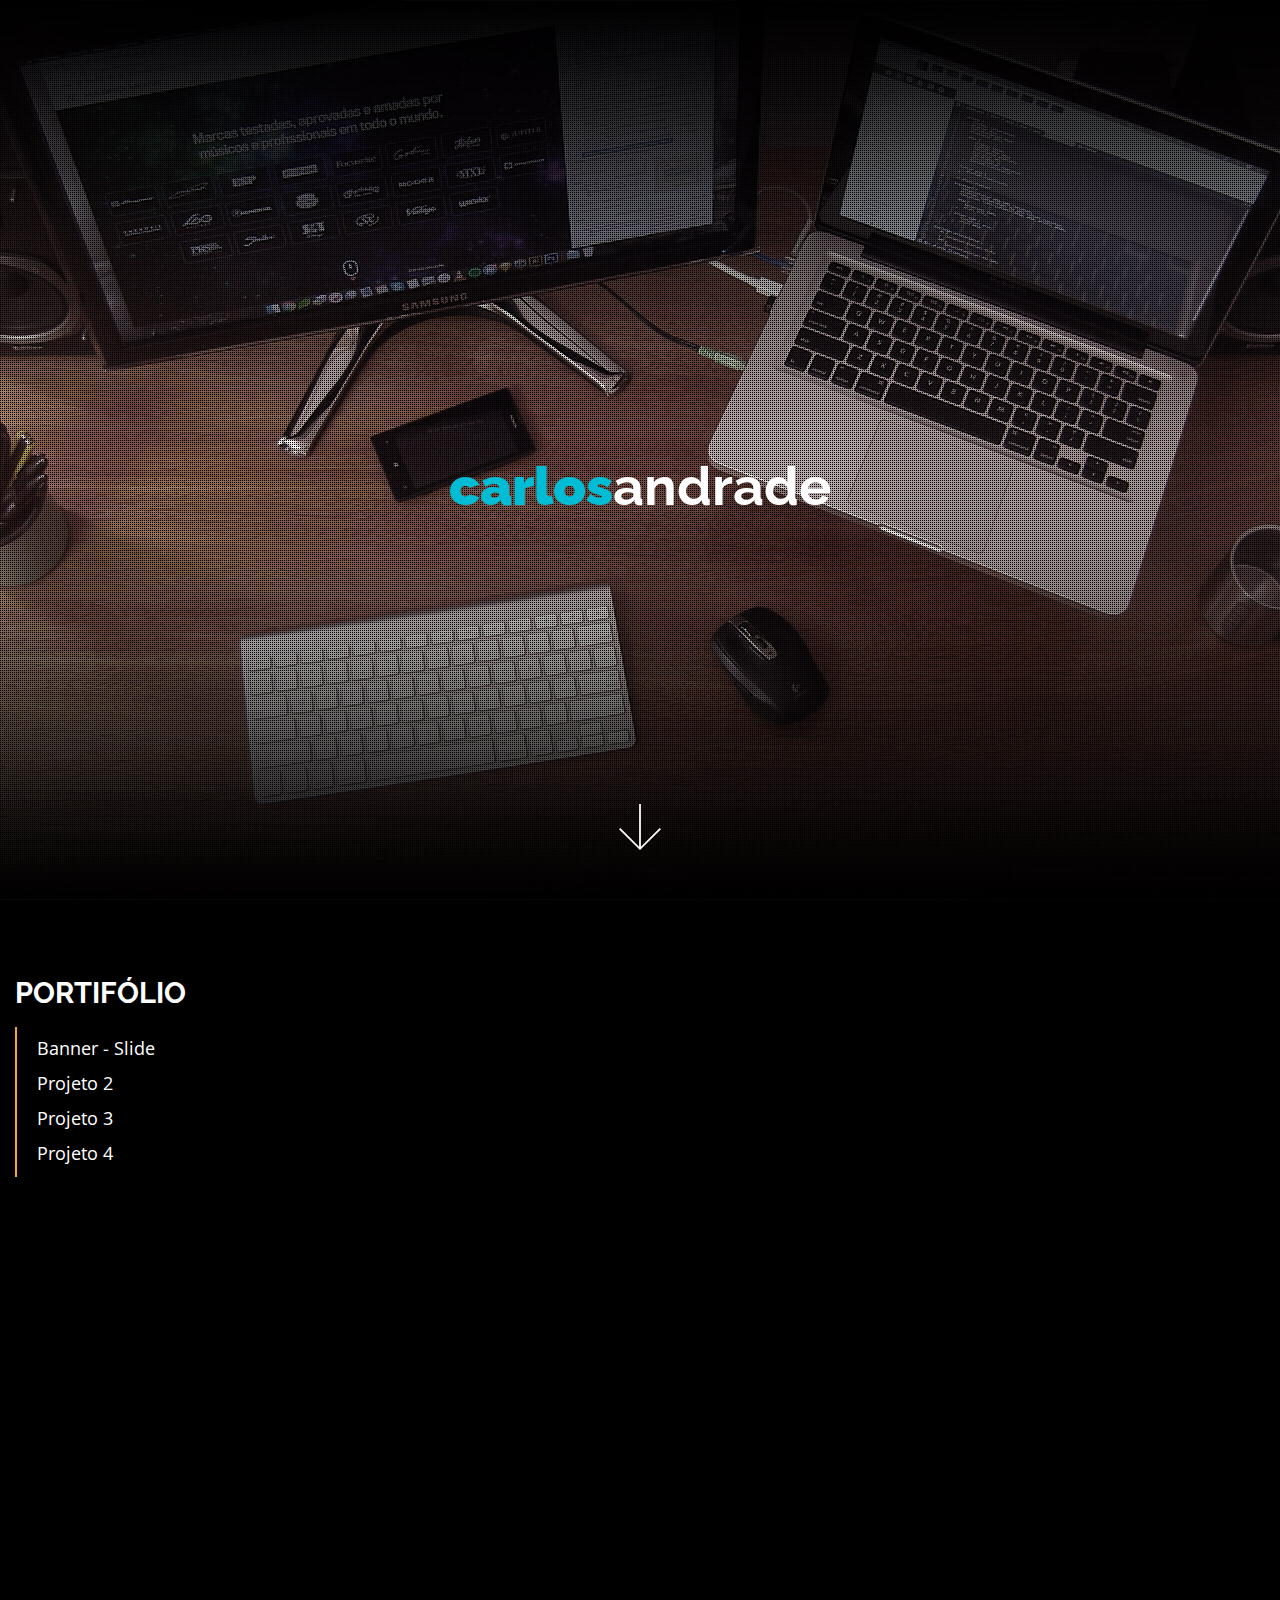
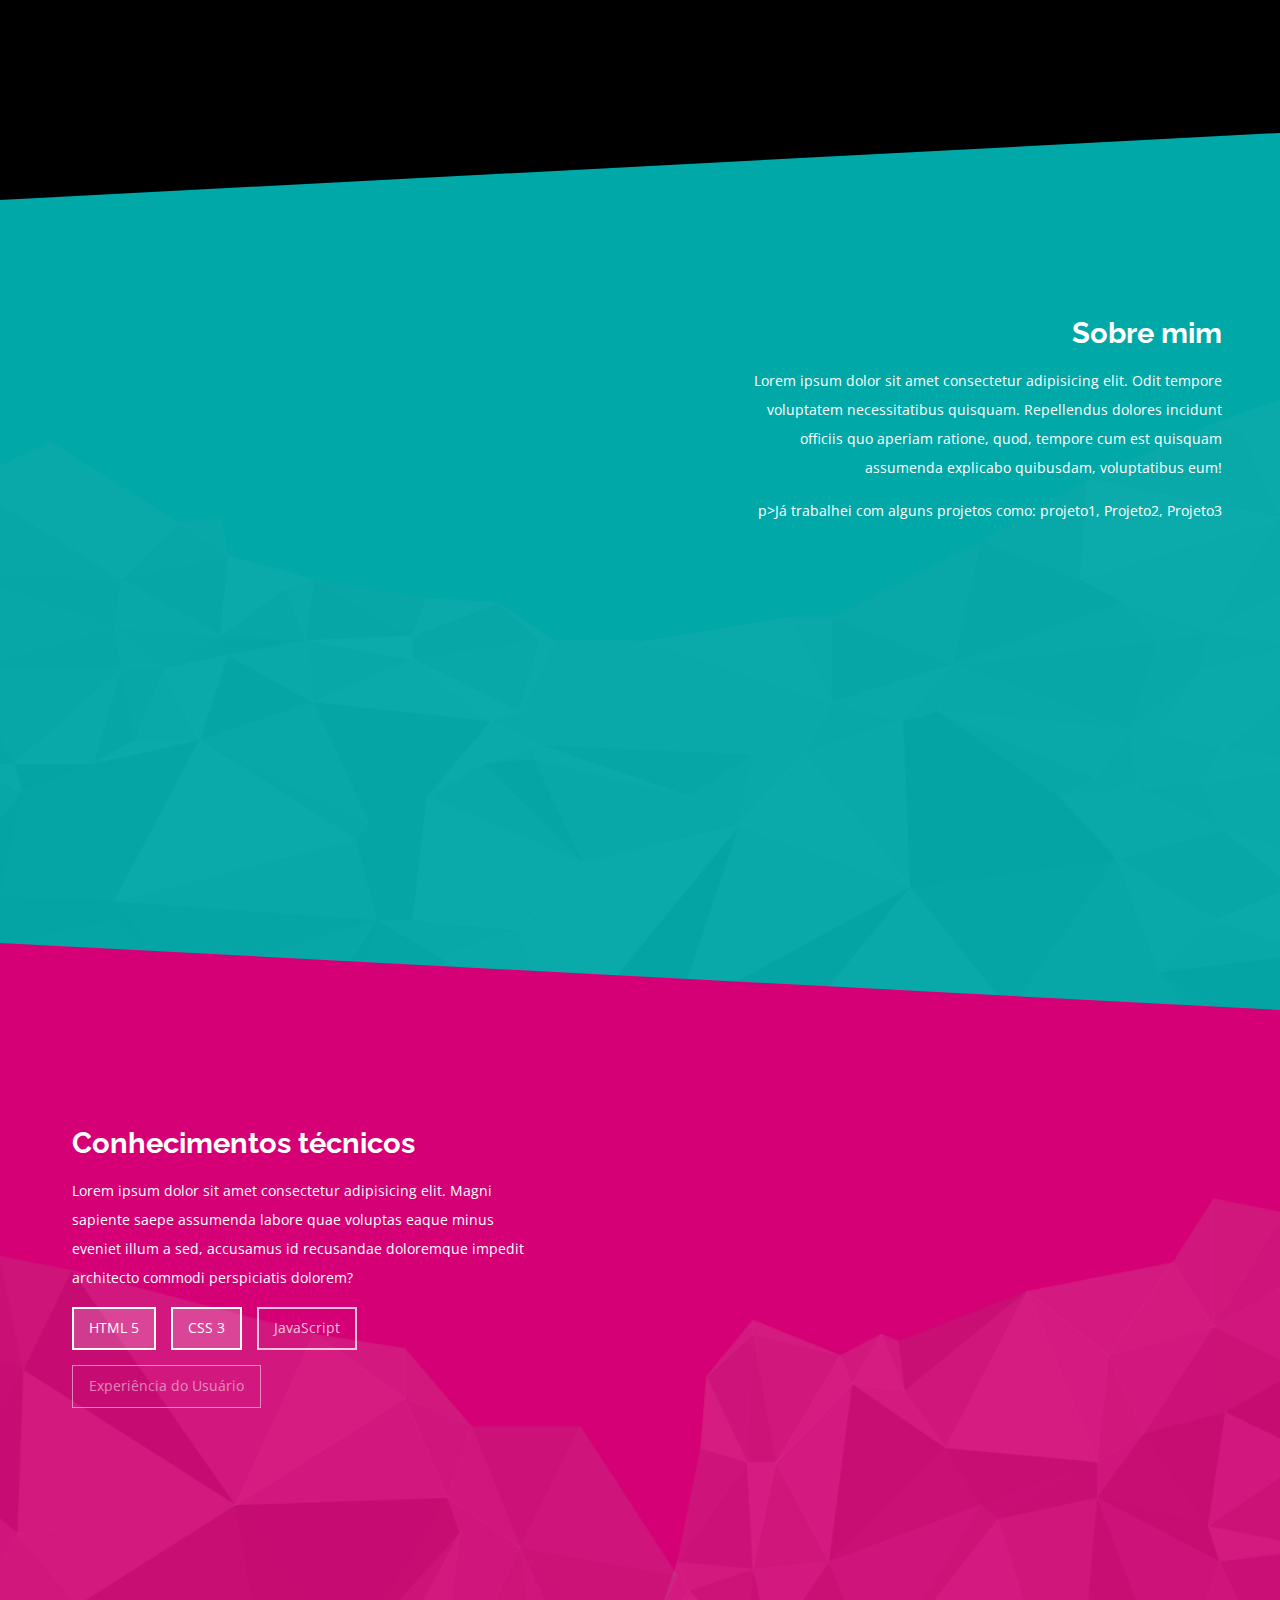
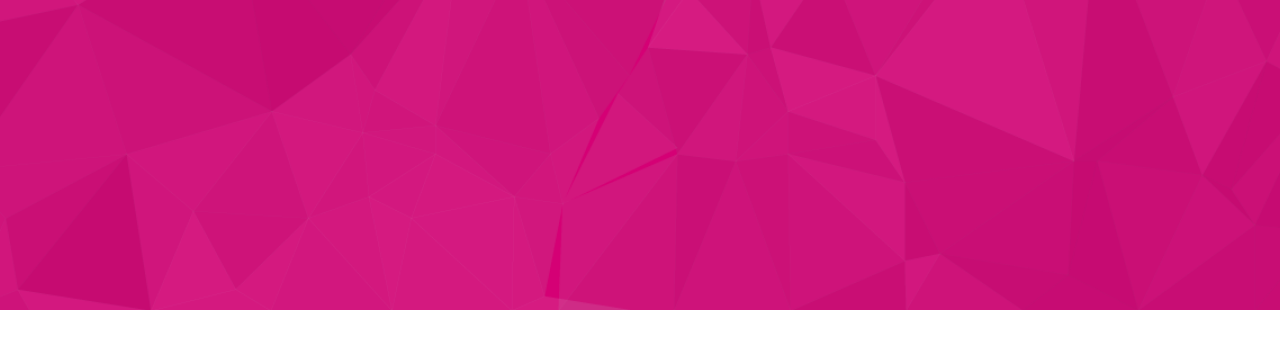
<file: 01 aula/index.html>
<!DOCTYPE html>
<html lang="pt-br">
<head>
    <meta charset="UTF-8">
    <meta http-equiv="X-UA-Compatible" content="IE=edge">
    <meta name="viewport" content="width=device-width, initial-scale=1.0">
    <title>Portfolio - Carlos Fabio Andrade</title>
    <link rel="stylesheet" href="css/estilo.css">
    <link href="https://fonts.googleapis.com/css?family=Open+Sans|Raleway:200,400,600" rel="stylesheet">
</head>
<body>
    <!-- cabeçalho -->
    <main>
        <header>
            <div class="mascara">
                <h1> <strong>Carlos</strong>Andrade</h1>
                <img class="seta" src="images/seta.svg" alt="">
            </div>
        </header>
    </main>
    
    <!-- Portifólio-->
    <section class="portifolio">
        <div class="container">
            <h1>PORTIFÓLIO</h1>
            <ul>
                <li><a href="">Banner - Slide</a></li>
                <li><a href="">Projeto 2</a></li>
                <li><a href="">Projeto 3</a></li>
                <li><a href="">Projeto 4</a></li>
            </ul>
        </div>
    </section>
    
    <!-- Sobre -->
    <section class="sobre separador-esquerda">
        <div class="container">
            <h1>Sobre mim</h1>
            <p>Lorem ipsum dolor sit amet consectetur adipisicing elit. Odit tempore voluptatem necessitatibus quisquam. Repellendus dolores incidunt officiis quo aperiam ratione, quod, tempore cum est quisquam assumenda explicabo quibusdam, voluptatibus eum!</p>
            p>Já trabalhei com alguns projetos como: projeto1, Projeto2, Projeto3</p>
        </div>
    </section>

    <!--Conhecimento-->
    <section class="conhecimento separador-direita">
        <div class="container">
            <h1>Conhecimentos técnicos</h1>
            <p>Lorem ipsum dolor sit amet consectetur adipisicing elit. Magni sapiente saepe assumenda labore quae voluptas eaque minus eveniet illum a sed, accusamus id recusandae doloremque impedit architecto commodi perspiciatis dolorem?</p>
            <ul>
                <li class="r1">HTML 5</li>
                <li class="r1">CSS 3</li>
                <li class="r2">JavaScript</li>
                <li class="r3">Experiência do Usuário</li>
            </ul>
        </div>
    </section>

    <!--Rodapé-->
    <footer>
        <div class="container">
            <h3>Maringá</h3> 
        </div>
    </footer>



</body>
</html>
</file>
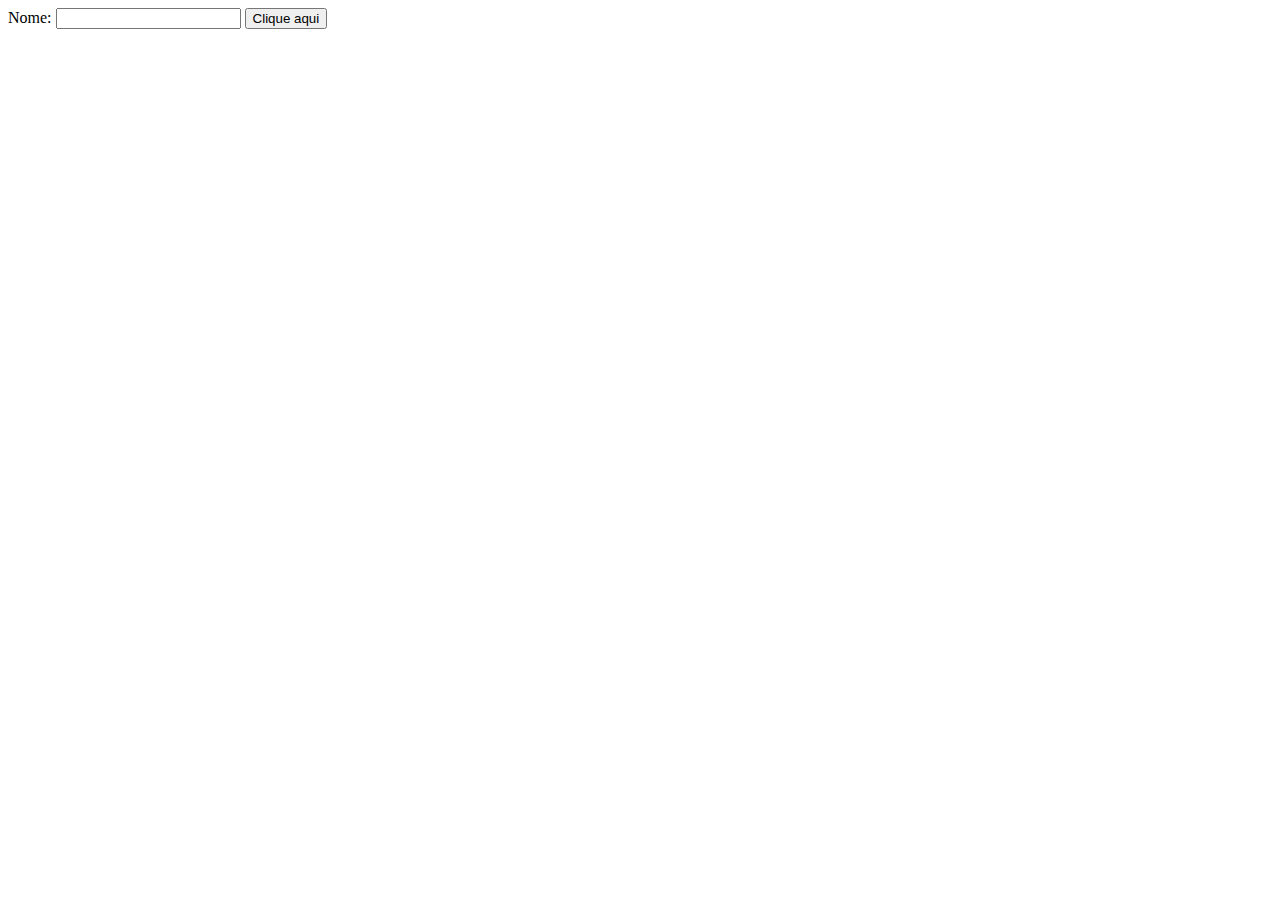
<file: 16 aula/index.html>
<!DOCTYPE html>
<html lang="en">
<head>
    <meta charset="UTF-8">
    <meta http-equiv="X-UA-Compatible" content="IE=edge">
    <meta name="viewport" content="width=device-width, initial-scale=1.0">
    <title>Document</title>
</head>
<body>

    <form action="" id="formulario">
        <label for="nome">Nome: </label>
        <input type="text">

        <button id="botao" onclick="pegarInput()">Clique aqui</button>
    </form>


    <script>
        let formulario = document.querySelector("#formulario");
        

        function pegarInput(){
            let input = formulario.querySelector("input").value;
            document.write(input)
        }
        

    </script>
    
</body>
</html>
</file>
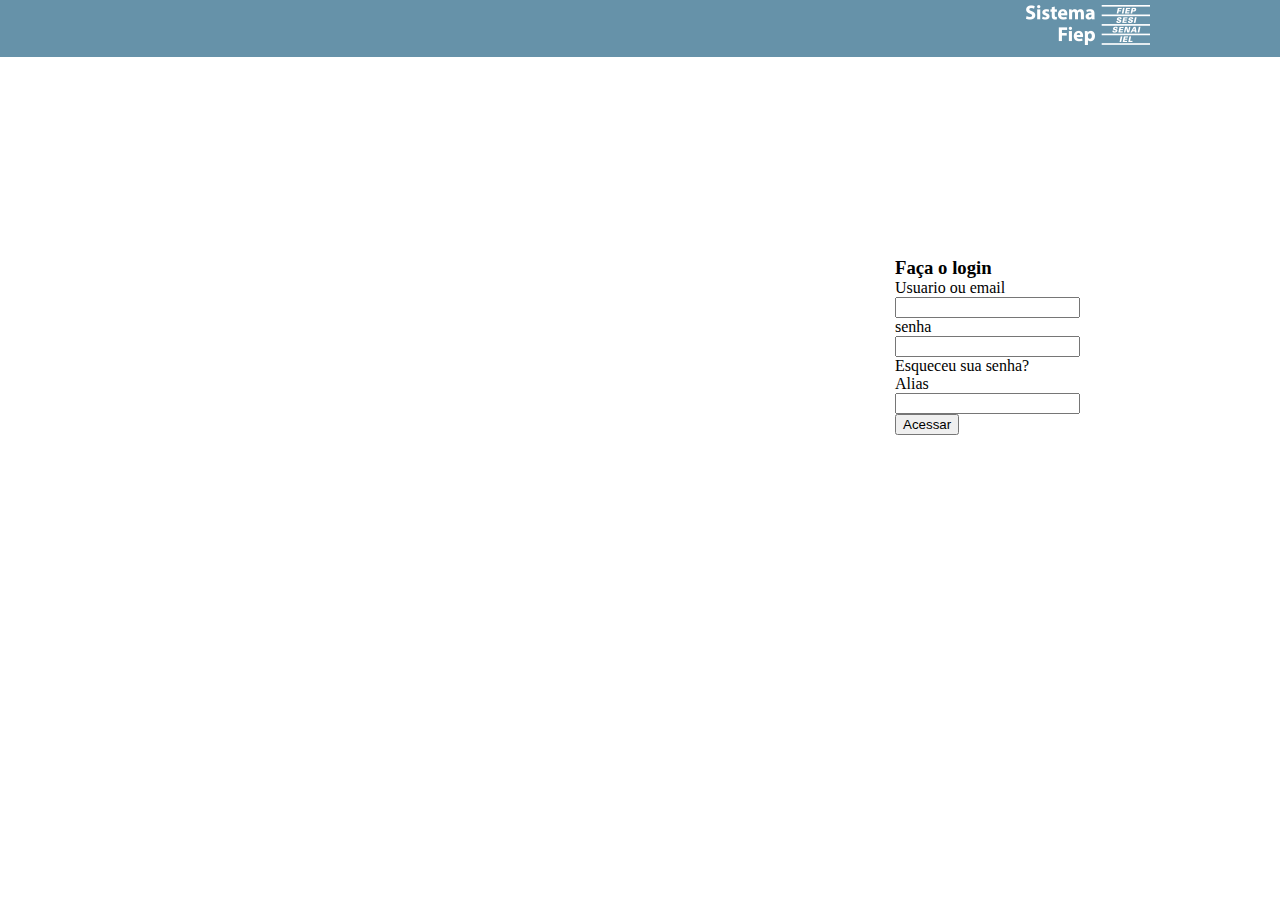
<file: 13 aula/layout/index.html>
<!DOCTYPE html>
<html lang="en">
<head>
    <meta charset="UTF-8">
    <meta http-equiv="X-UA-Compatible" content="IE=edge">
    <meta name="viewport" content="width=device-width, initial-scale=1.0">
    <title>Document</title>
    <!--vincular o arquivo do css-->
    <link rel="stylesheet" href="css/estilo.css">

</head>
<body>
    <header>
        <img src="imagens/logoSenai.png" alt=""> <!--inserindo a imagem-->
    </header>

    <article>
        <h3>Faça o login</h3>
        <!--Inicia o formulário -->
        <form action="">
            <label for=""> Usuario ou email</label>
            <input type="text" name="usuario">
            <label for="">senha</label>
            <input type="text" name="senha" id="">
            <label for="">Esqueceu sua senha?</label>
            <label for="">Alias</label>
            <input type="text" name="alias" id="">
            <input type="button" value="Acessar">

        </form>
    </article>
</body>
</html>
</file>
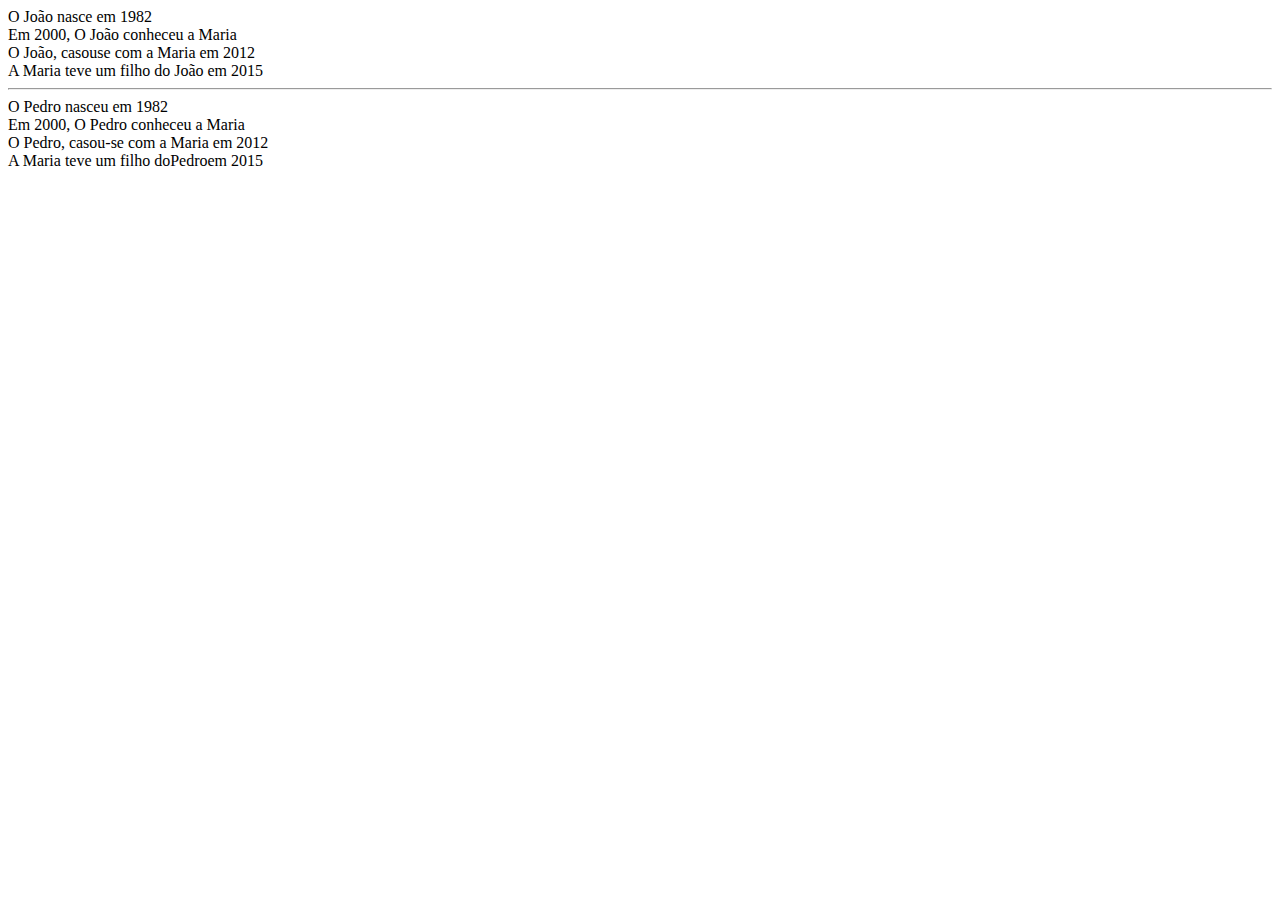
<file: 02 aula/aula02.html>
<!DOCTYPE html>
<html lang="en">
<head>
    <meta charset="UTF-8">
    <meta http-equiv="X-UA-Compatible" content="IE=edge">
    <meta name="viewport" content="width=device-width, initial-scale=1.0">
    <title>Document</title>
</head>
<body>
    
    <script src="4-variaveis-com-var.js"></script>
  
</body>
</html>
</file>
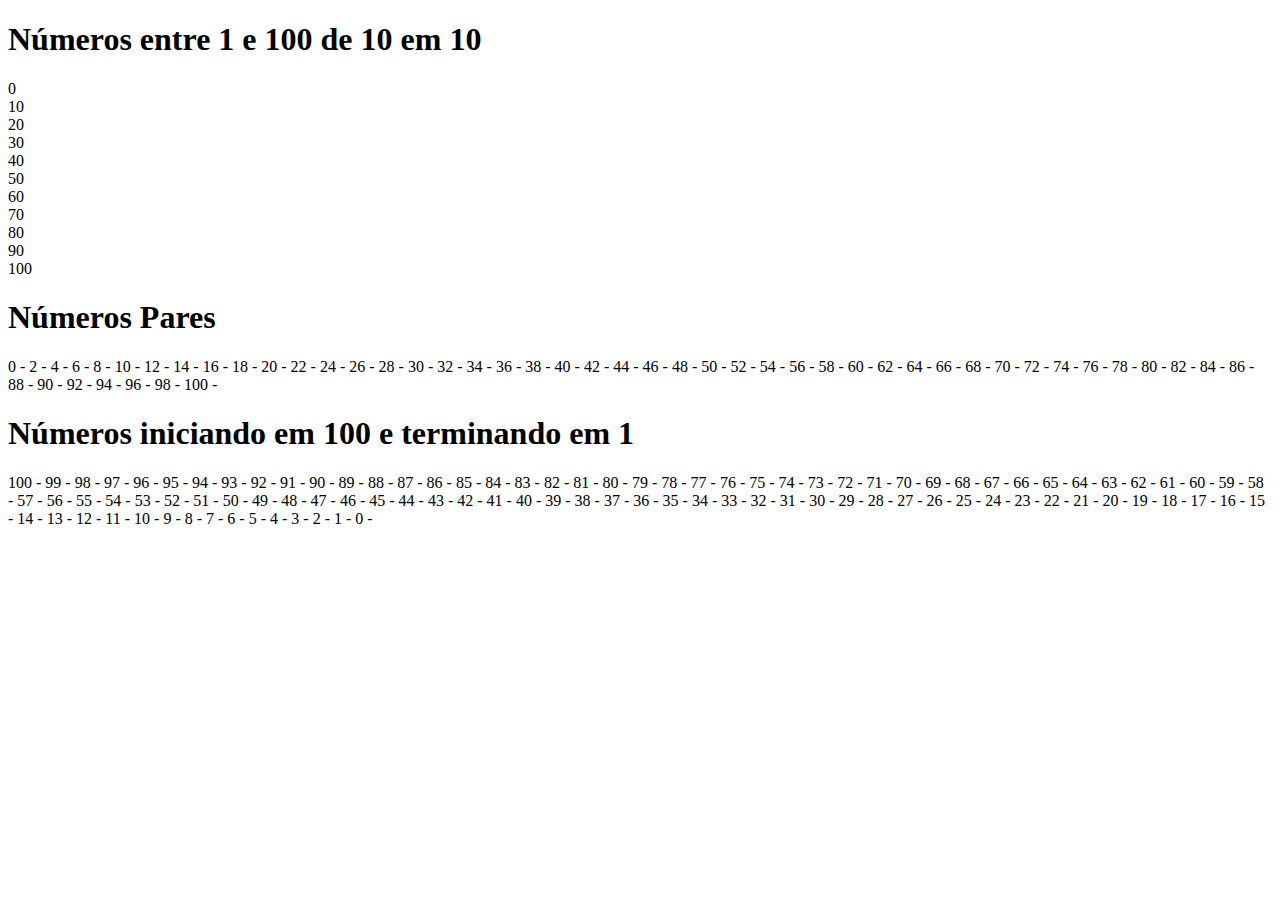
<file: 07 aula/02-for.html>
<!DOCTYPE html>
<html lang="en">
<head>
    <meta charset="UTF-8">
    <meta http-equiv="X-UA-Compatible" content="IE=edge">
    <meta name="viewport" content="width=device-width, initial-scale=1.0">
    <title>Document</title>
</head>
<body>
    

    <script>
    /*
        LAÇO FOR
        * É utilizado quando sabemos o número de vezes que um bloco de código
            deve ser repetido
            SINTAXE
                for(valor-inicial; condicao; incremento){
                    bloco de código
                }
    */

    /*
        let num = []; //criando um vetor (array) vazio
        for(let i = 1; i <= 5; i++){ //percorrendo o vetor e dando entrada nos valores
            num[i] = Number(prompt("Entre com o numero: "))
        }

        for(let i = 1; i <= 5; i++){ //mostrando os elementos do vetor
            document.write(num[i])
        }
 
    
//mostrando os números de 1 a 100
    for(let i = 1; i <= 100; i++){
        document.write(i);
    }
*/
//mostrando os númetos de 1 a 100, mas de 10 em 10
    document.write(`<h1>Números entre 1 e 100 de 10 em 10</h1>`);
    for(let i=0; i <=100; i+=10){
        document.write(`${i} <br> `)
    }
    

//mostrar somente os numeros pares menores que 100
    document.write(`<h1>Números Pares</h1>`);
    for(let i=0; i<=100; i+=2){
        document.write(`${i} - `);

    }

//mostrar numeros iniciando em 100 e terminando em 1
    document.write(`<h1>Números iniciando em 100 e terminando em 1</h1>`);
    for(let i=100; i>=0; i--){
        document.write(`${i} - `);

    }






     
    </script>
</body>
</html>
</file>
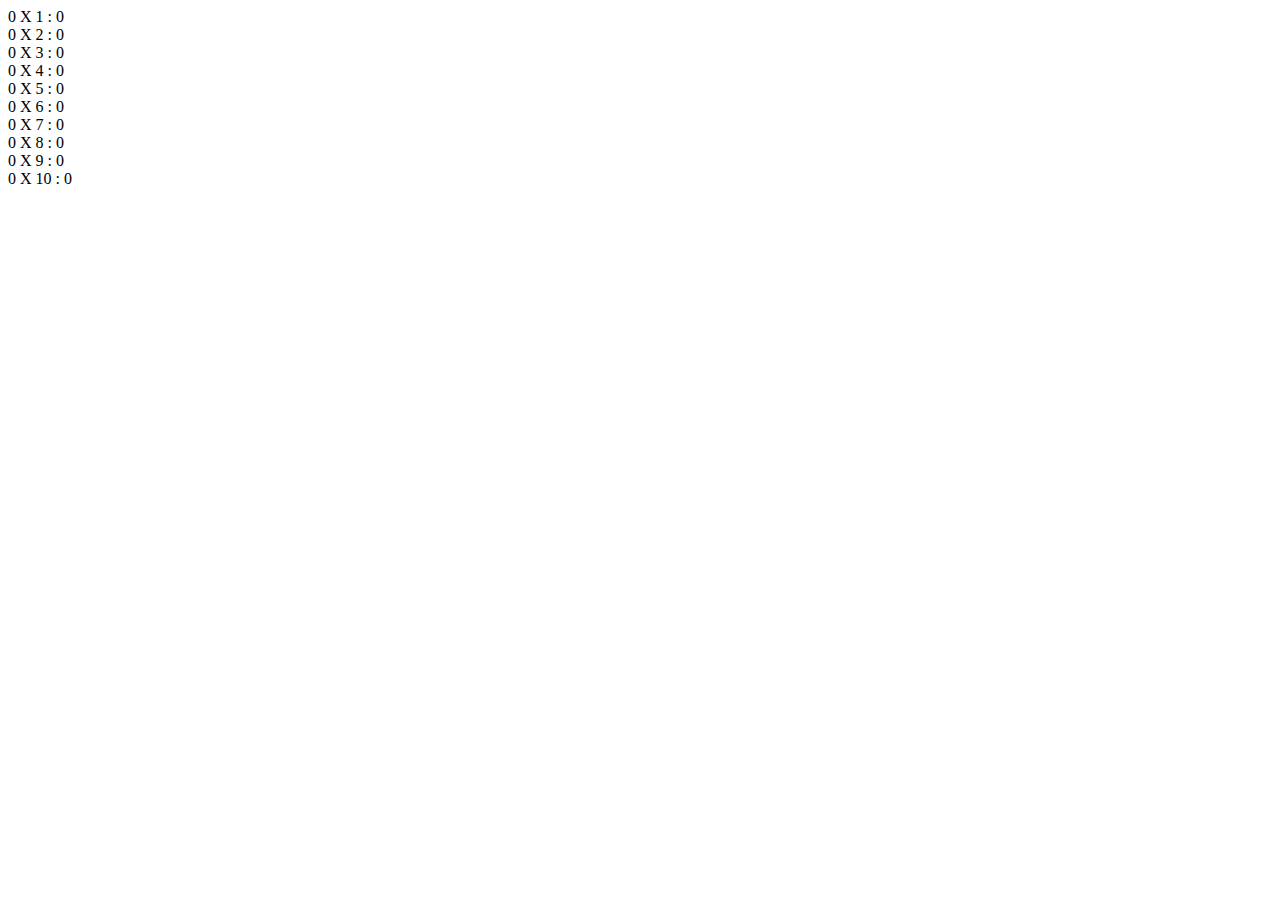
<file: 08 aula/03-exercicio.html>
<!DOCTYPE html>
<html lang="en">
<head>
    <meta charset="UTF-8">
    <meta http-equiv="X-UA-Compatible" content="IE=edge">
    <meta name="viewport" content="width=device-width, initial-scale=1.0">
    <title>Document</title>
</head>
<body>

    <script>
        /*
        Apresentar os resultados de uma tabuada de um
        número qualquer. Esta deverá ser impressa no seguinte formato:
        Considerando como exemplo o fornecimento do número 2
        2 x 1 = 2
        2 x 2 = 4
        2 x 3 = 6
        ....
        2 x 9 = 18
        2 x 10 = 20
        */
        const tabuada = Number(prompt("Qual a tabuada: ")) //guardo na constante a tabuada escolhida
               
        for(let numero = 1; numero <=10; numero++){ //gerando os 10 numeros
            let resultado = tabuada * numero;
            document.write(`${tabuada} X ${numero} : ${resultado} <br>`);
        }

    </script>
    
</body>
</html>
</file>
<file: 01 aula/css/estilo.css>
@charset "UTF-8";
/*######## GERAL ##########*/
body, a{
    color: white;
    margin:0;
    font-family:"Open Sans",helvetica,arial,sans-serif;
    font-size:18px;
    line-height:1.6em;
    font-weight:400;
}

*,::after,::before{
    box-sizing:border-box}

header a,dt,h1,h2,h3,h4,h5,h6{
    font-family:Raleway,helvetica,arial,sans-serif}

main{
    overflow: hidden;
}

/*######## CONTAINERS#########*/
.container{
    margin-top:-90px;
    padding:30px 0;
    font-size:.8em;
    text-align:center;
    color:#fff;
    margin-right:auto;
    margin-left:auto;
    padding-right:15px;
    padding-left:15px;
}

/*######## SEPARADORES #########*/
.separador-esquerda::before, .separador-direita::before{
    width:150%;
    height:100px;
    background:#000;
    top:0;
    content:''}

/* A ESQUERDA*/
.separador-esquerda{
    position:relative;}

.separador-esquerda::before{
    position:absolute;
    left:0;
    transform:rotate(-3deg);
    transform-origin:top left;}

/*A DIREITA*/
.separador-direita{
    position: relative;
}

.separador-direita::before{
    position:absolute;
    right:0;
    -webkit-transform:rotate(3deg);
    transform:rotate(3deg);
    -webkit-transform-origin:top right;
    transform-origin:top right;}



/*########## CABEÇALHO ############*/
header{
    position: relative;
    height: 100vh;
    background: url(../images/homeoffice.jpg) center center no-repeat fixed;
    background-size:cover
}

.mascara{
    position:absolute;
    top:0;
    left:0;
    width:100%;
    height:100%;
    background:url(../images/ponto.png) left top;    
}

header h1{
    position: absolute;
    top:50%;
    left: 50%;
    margin-right: -50%;
    transform: translate(-50%, -50%);
    font-size:3em;
    text-transform:lowercase;
}


header h1 strong{
    color:#00bcd4;
}

header .seta{
    position:absolute;
    bottom:50px;
    left:0;
    right:0;
    display:block;
    width:auto;
    margin:0 auto;
}

/*########## PORTIFOLIO ############*/
section.portifolio{
    min-height:120vh;
    background:url(../images/portfolio-bg.jpg) center center no-repeat fixed #000;
    background-size:cover}

section.portifolio .container{
    padding-top:150px;
    padding-bottom:100px;
    text-align: left;
}

section.portifolio ul{
    padding:5px 20px;
    list-style:none;
    border-left:2px solid #F0A830}

section.portifolio li{
    padding:2px 0;
    margin:0}

section.portifolio li a{
    z-index:0;
    position:relative;
    display:inline-block;
    text-decoration:none;}

section.portifolio li a::before{
    transition:all .2s ease-in-out 0s;
    content:'';
    z-index:-1;
    position:absolute;
    top:-5px;
    bottom:0;
    left:-10px;
    right:0;
    width:0;
    height:calc(100% + 10px);
    background:#F0A830;}

section.portifolio li a:hover::before{
    transition:all .2s ease-in-out 0s;
    width:calc(100% + 20px);}

/*############# SOBRE  ####################*/
section.sobre{
    min-height:100vh;
    background:url(../images/pattern-1la.png) bottom center no-repeat #00a8a8;
    background-size:cover}

section.sobre::before{
        background:#00a8a8;}

section.sobre .container{
    padding-top:100px;
    width: 40%;
    margin-right: 2em;
    padding-right: 2em;
    text-align:right}

/*###### CONHECIMENTO #######*/
section.conhecimento{
    min-height:100vh;
    background:url(../images/pattern-2rb.png) bottom center no-repeat #d50075;
    background-size:cover}

section.conhecimento::before{
        background:#d50075}

section.conhecimento .container{
    width: 40%;
    padding-left: 3em;
    margin-left: 2em;
    padding-top:100px;
    text-align:left}

section.conhecimento ul{
    padding:0;
    overflow:hidden}

section.conhecimento li{
    float:left;
    display:block;
    list-style:none;
    font-weight:400;
    padding:5px 15px;
    margin:0 15px 15px 0;
    border-width:2px;
    border-style:solid;
    border-color:#fff;
    color:#fff}

section.conhecimento li.r1{
    border-color:#fff;
    color:#fff;
    background-color:rgba(255,255,255,.2)}

section.conhecimento li.r2{
    border-color:rgba(255,255,255,.75);
    color:rgba(255,255,255,.75);
    font-size:.95em;}
    
section.conhecimento li.r3{
    border-color:rgba(255,255,255,.5);
    color:rgba(255,255,255,.5);
    border-width:1px;
    padding:6px 16px;
    font-size:.95em}
    

/*######### FOOTER ############*/
footer{background:0 0}

footer .container{
 
    padding:30px 0;
    font-size:.8em;
    text-align:center;
    color:black}
</file>
<file: 13 aula/layout/css/estilo.css>
*{
    margin:0;
}

body{
    background: url(https://docentes.sesisenaipr.org.br/Corpore.Net/images/login/bg.jpg) no-repeat;
}

img{
    width: 128px; /* width é a largura da imagem*/
    height: 53px; /* height é a altura da imagem*/
}

header{
    background-color:rgba(0, 74, 112, 0.60);
    text-align: right;
    padding-right: 130px;
 
}

article{
    position: relative;
    float: right;
    margin-right: 200px;
    margin-top: 200px;
}

form input, form label{
    display: block;
}
</file>
